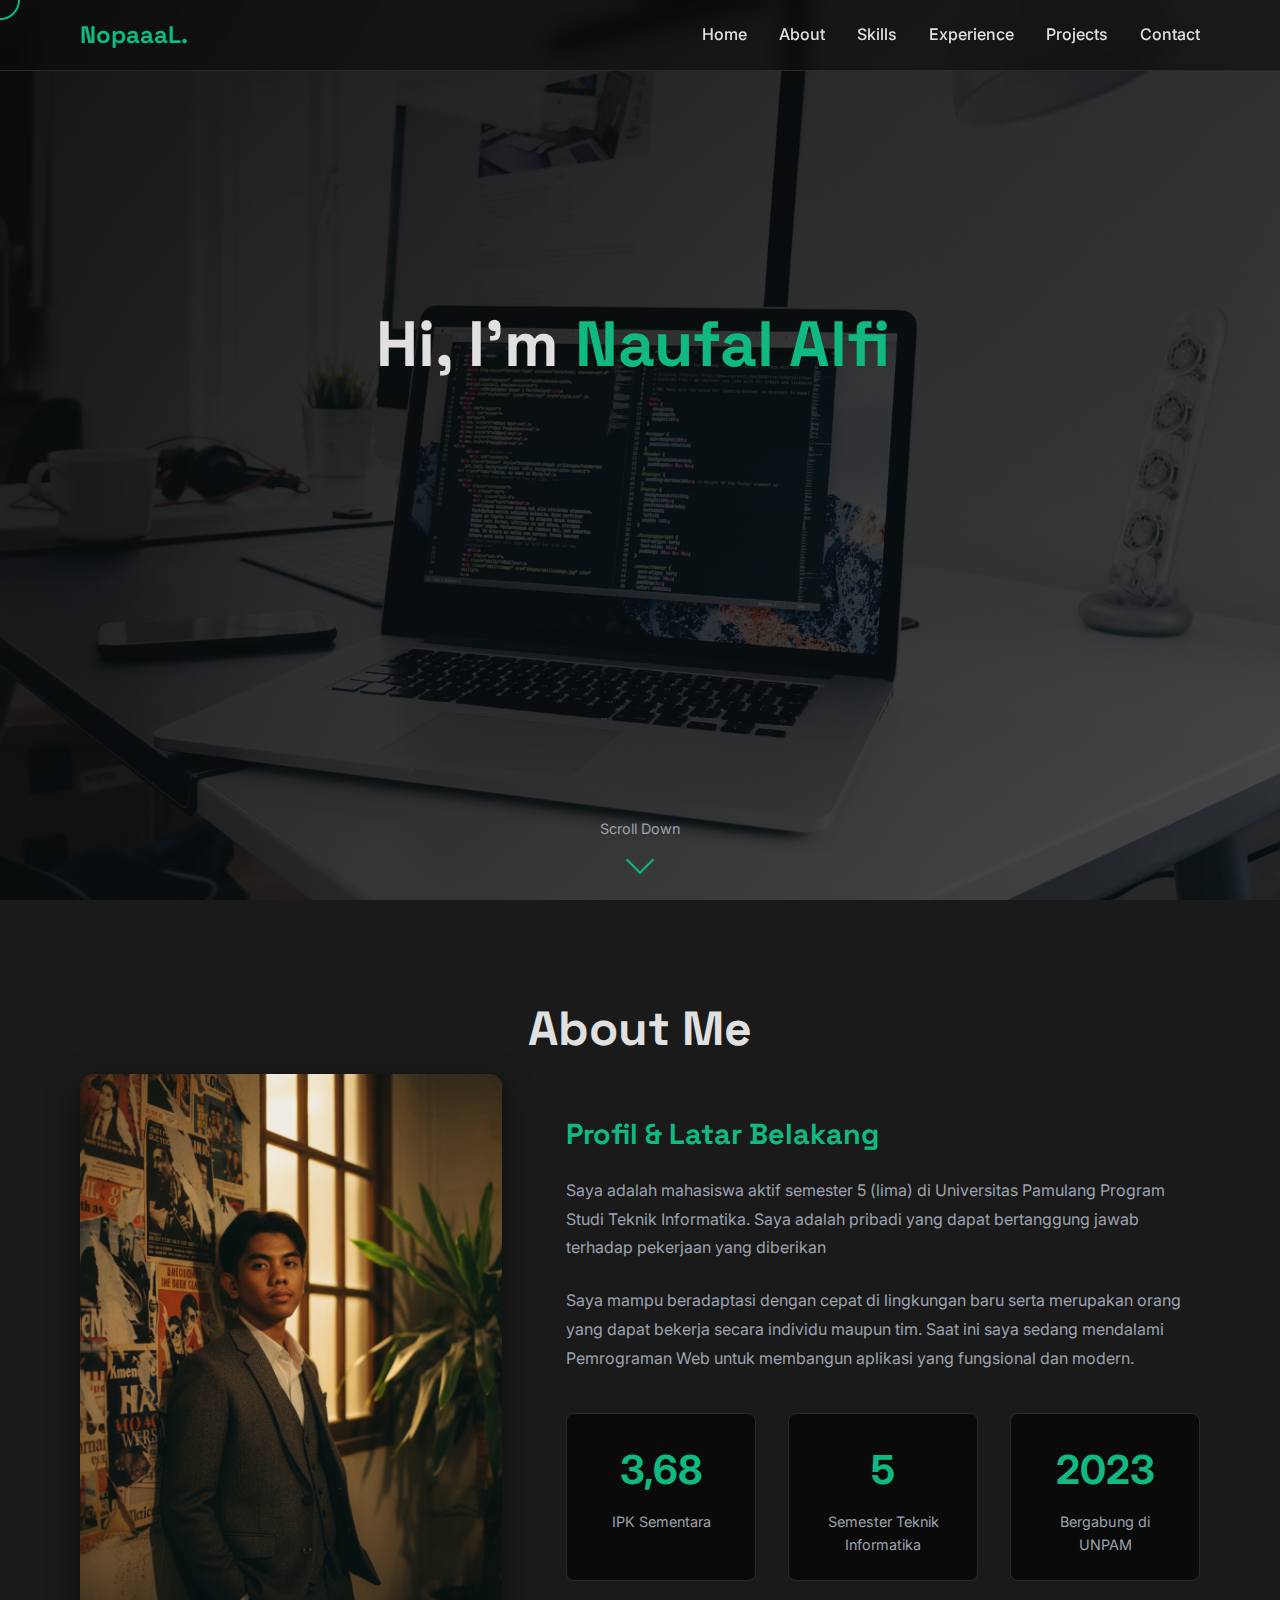
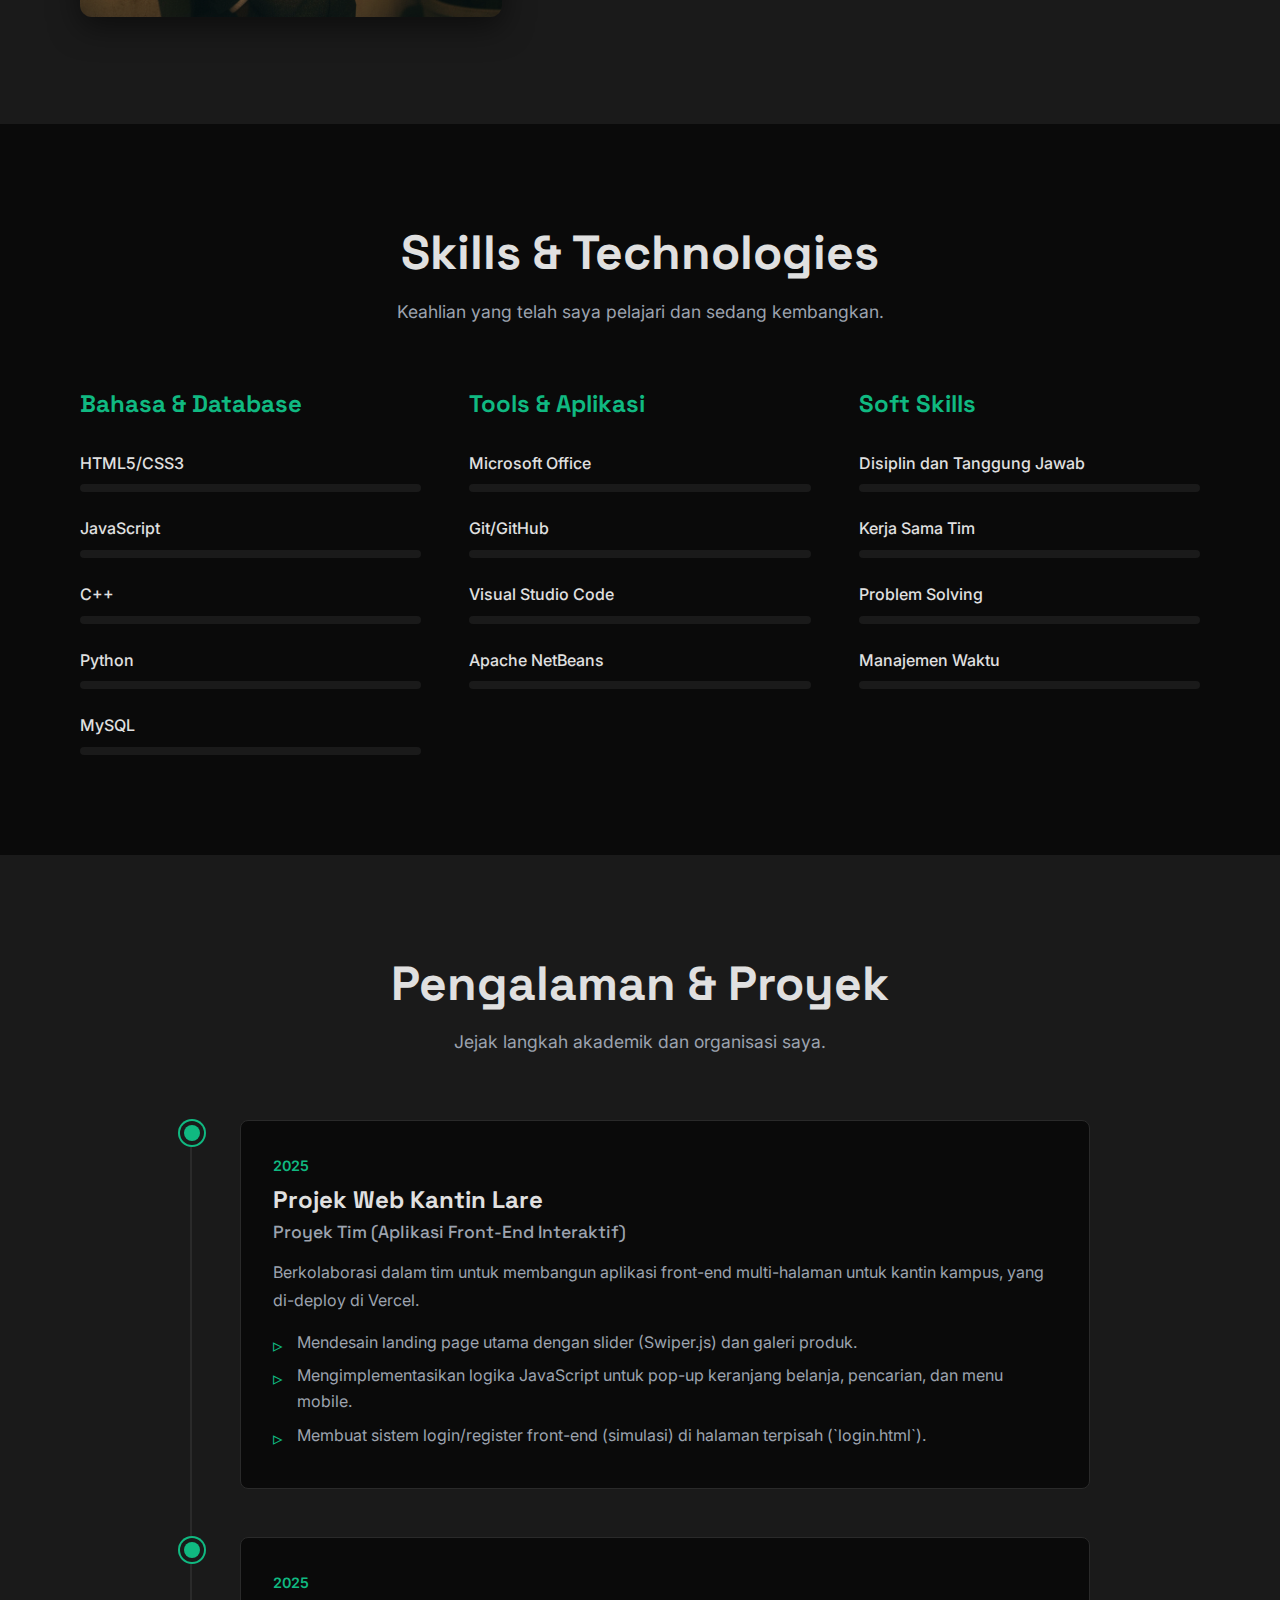
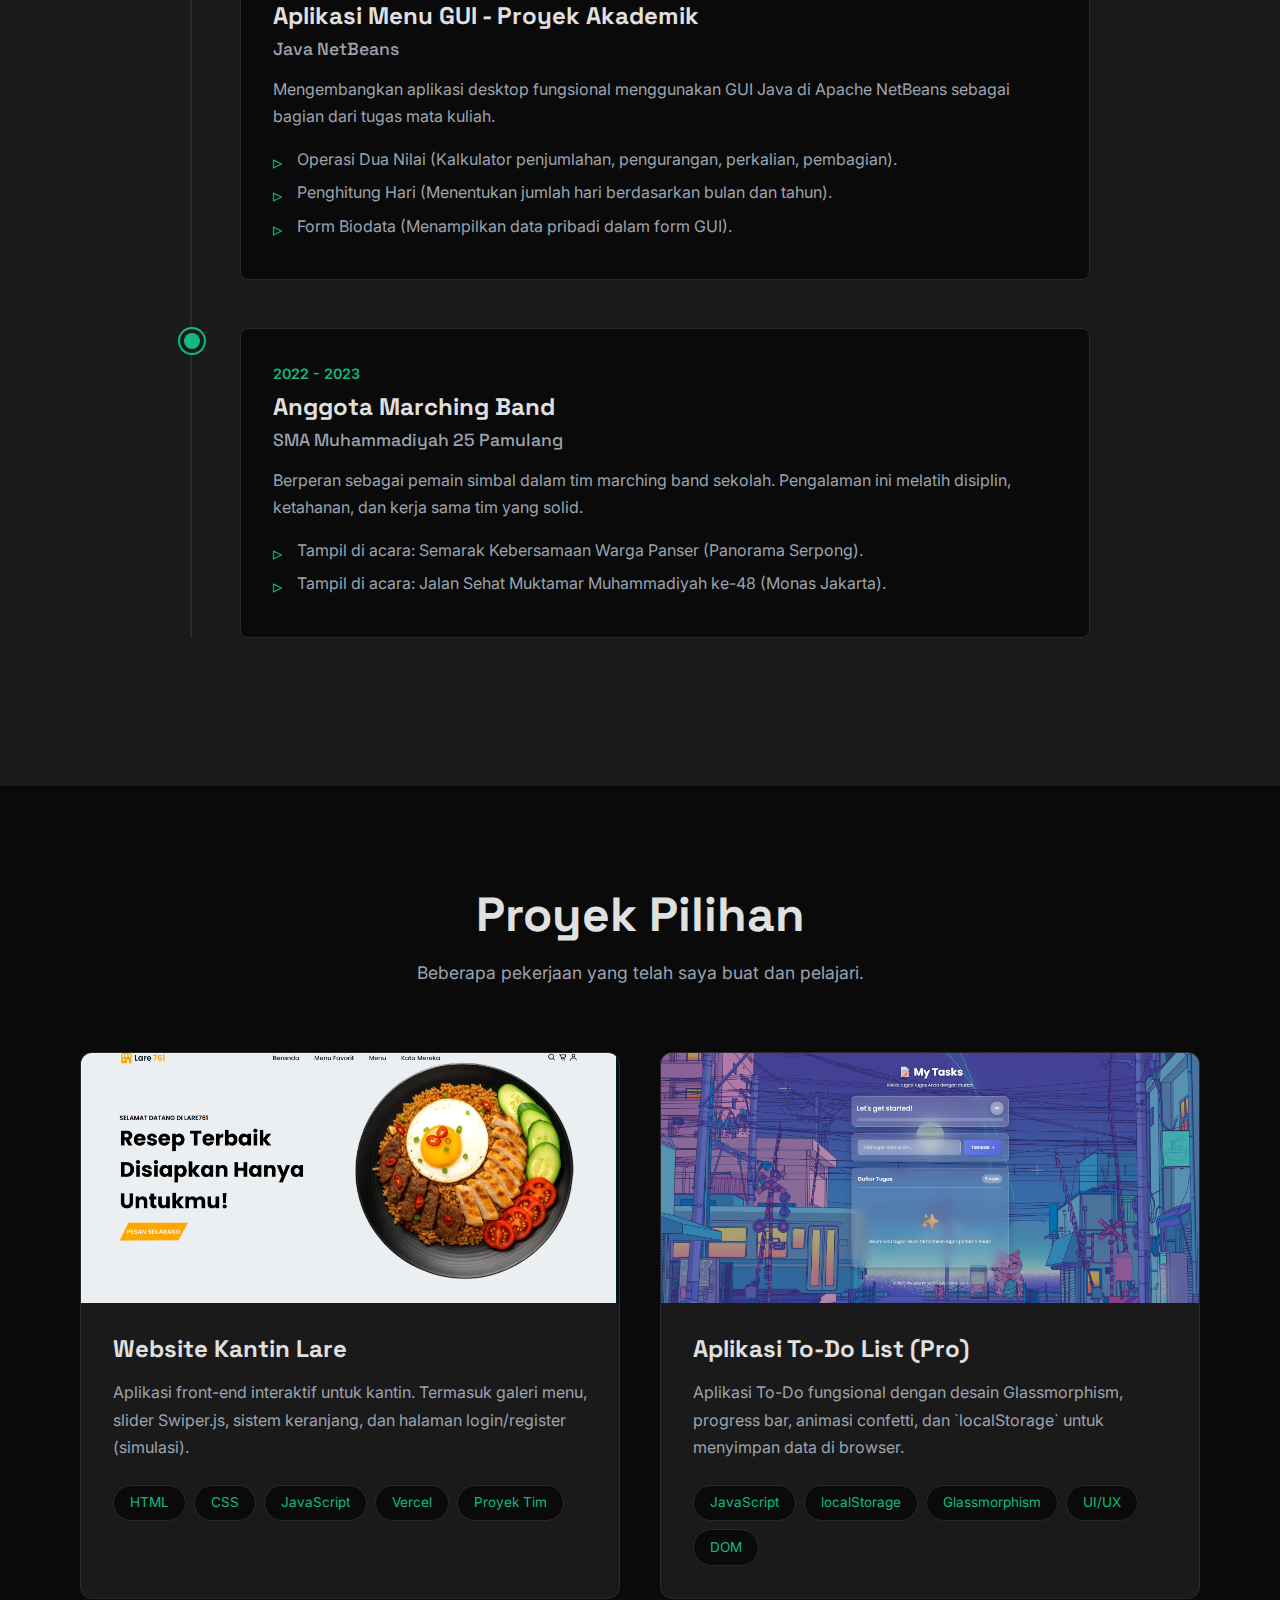
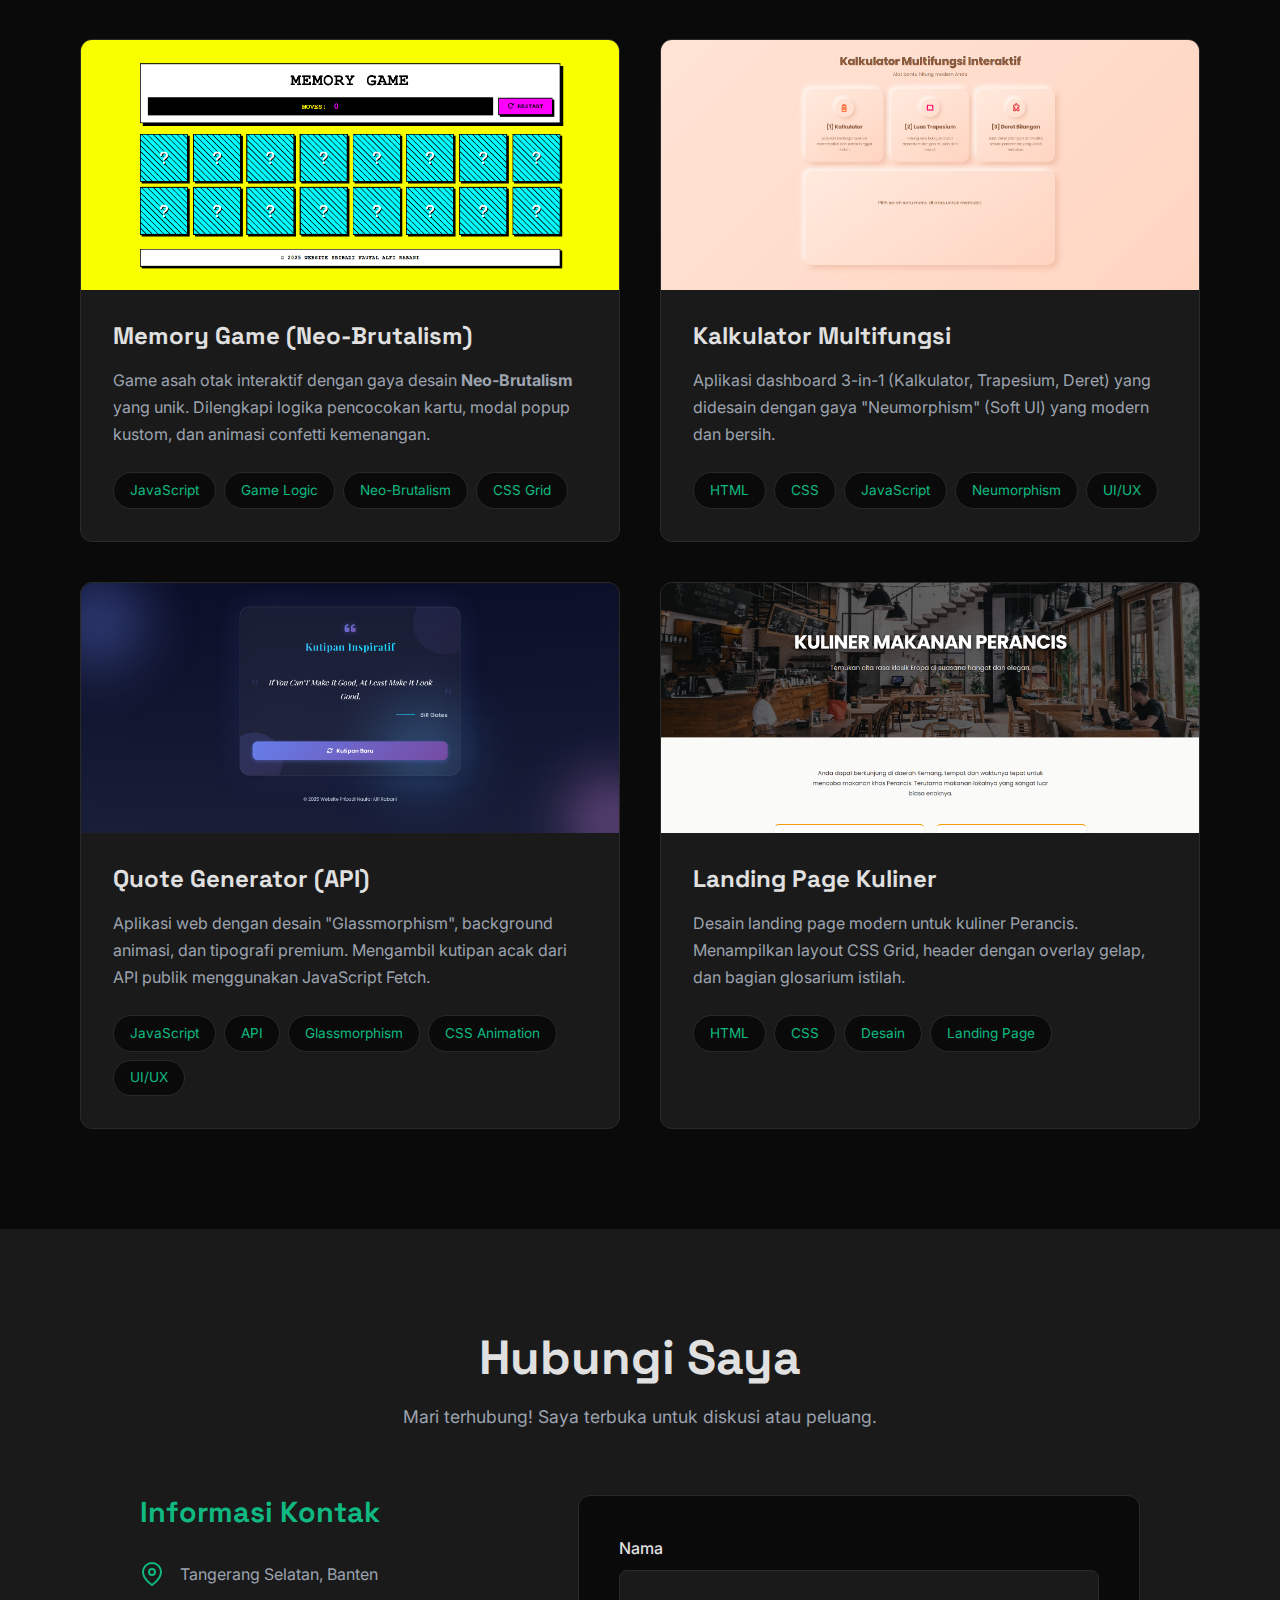
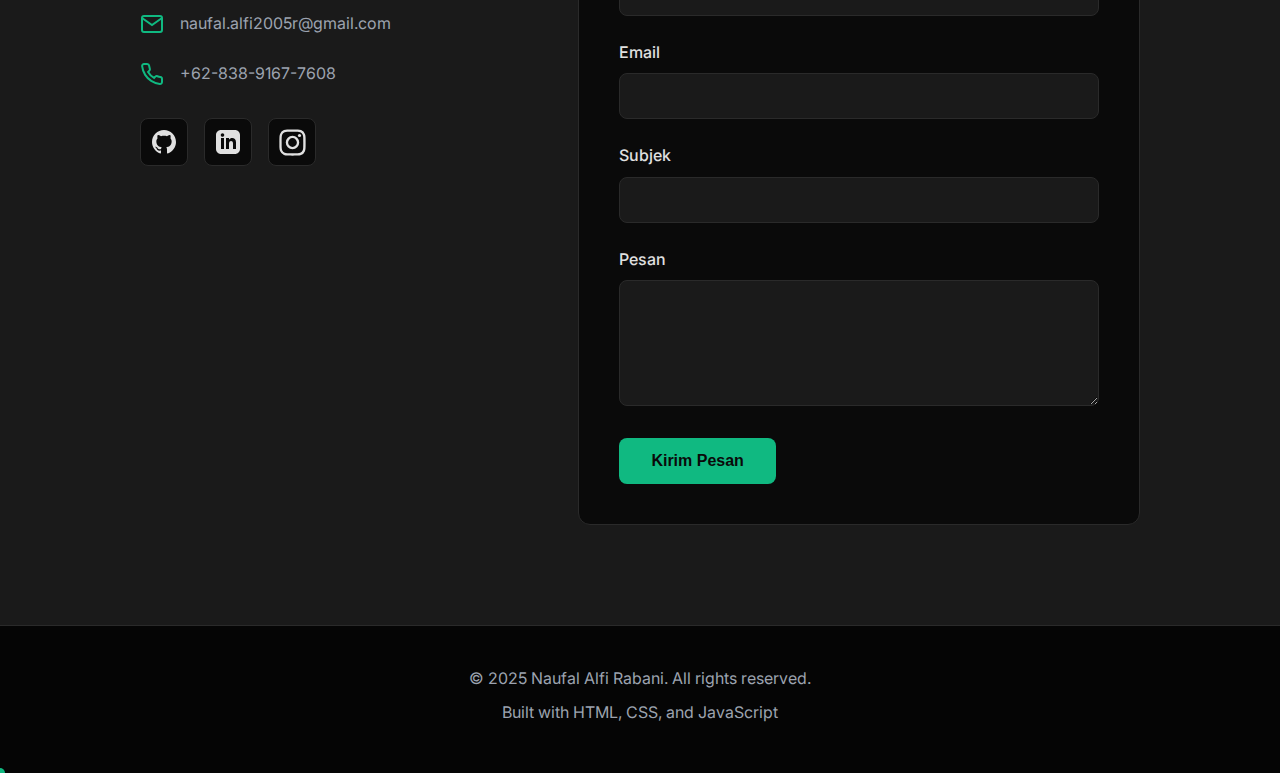
<file: index.html>
<!DOCTYPE html>
<html lang="en">
  <head>
    <meta charset="UTF-8" />
    <meta name="viewport" content="width=device-width, initial-scale=1.0" />
    <title>Naufal Alfi | Aspiring Web Developer</title>
    <link rel="stylesheet" href="style.css" />
    <link rel="preconnect" href="https://fonts.googleapis.com" />
    <link rel="preconnect" href="https://fonts.gstatic.com" crossorigin />
    <link
      href="https://fonts.googleapis.com/css2?family=Inter:wght@300;400;500;600;700;800&family=Space+Grotesk:wght@400;500;600;700&display=swap"
      rel="stylesheet"
    />
    <link rel="icon" type="image/x-icon" href="img/favicon.ico" />
  </head>
  <body>
    <!-- Navigation -->
    <nav class="navbar" id="navbar">
      <div class="nav-container">
        <a href="#" class="logo">NopaaaL.</a>
        <ul class="nav-menu" id="navMenu">
          <li><a href="#home" class="nav-link">Home</a></li>
          <li><a href="#about" class="nav-link">About</a></li>
          <li><a href="#skills" class="nav-link">Skills</a></li>
          <li><a href="#experience" class="nav-link">Experience</a></li>
          <li><a href="#projects" class="nav-link">Projects</a></li>
          <li><a href="#contact" class="nav-link">Contact</a></li>
        </ul>
        <div class="hamburger" id="hamburger">
          <span></span>
          <span></span>
          <span></span>
        </div>
      </div>
    </nav>

    <!-- Hero Section -->
    <section id="home" class="hero-section">
      <div class="hero-background">
        <img src="img/foto1.jpg" alt="Developer workspace" class="hero-image" />
        <div class="hero-overlay"></div>
      </div>
      <div class="hero-content">
        <h1 class="hero-title animate-fade-in">
          Hi, I'm <span class="accent-text">Naufal Alfi</span>
        </h1>
        <p class="hero-subtitle animate-fade-in-delay-1">
          Mahasiswa Teknik Informatika
        </p>
        <p class="hero-description animate-fade-in-delay-2">
          Aspiring Web Developer — Still learning, but never stopping.
        </p>
        <div class="hero-buttons animate-fade-in-delay-3">
          <a href="#projects" class="btn btn-primary">Lihat Proyek Saya</a>
          <a href="#contact" class="btn btn-secondary">Hubungi Saya</a>
        </div>
      </div>
      <div class="scroll-indicator">
        <span>Scroll Down</span>
        <div class="scroll-arrow"></div>
      </div>
    </section>

    <!-- About Section -->
    <section id="about" class="about-section">
      <div class="container">
        <h2 class="section-title">About Me</h2>
        <div class="about-content">
          <div class="about-image">
            <img src="img/profil2.png" alt="About me" />
          </div>
          <div class="about-text">
            <h3>Profil & Latar Belakang</h3>
            <p>
              Saya adalah mahasiswa aktif semester 5 (lima) di Universitas
              Pamulang Program Studi Teknik Informatika. Saya adalah pribadi
              yang dapat bertanggung jawab terhadap pekerjaan yang diberikan
            </p>
            <p>
              Saya mampu beradaptasi dengan cepat di lingkungan baru serta
              merupakan orang yang dapat bekerja secara individu maupun tim.
              Saat ini saya sedang mendalami Pemrograman Web untuk membangun
              aplikasi yang fungsional dan modern.
            </p>
            <div class="about-stats">
              <div class="stat-item">
                <span class="stat-number">3,68</span>
                <span class="stat-label">IPK Sementara</span>
              </div>
              <div class="stat-item">
                <span class="stat-number">5</span>
                <span class="stat-label">Semester Teknik Informatika</span>
              </div>
              <div class="stat-item">
                <span class="stat-number">2023</span>
                <span class="stat-label">Bergabung di UNPAM</span>
              </div>
            </div>
          </div>
        </div>
      </div>
    </section>

    <!-- Skills Section -->
    <section id="skills" class="skills-section">
      <div class="container">
        <h2 class="section-title">Skills & Technologies</h2>
        <p class="section-subtitle">
          Keahlian yang telah saya pelajari dan sedang kembangkan.
        </p>
        <div class="skills-grid">
          <div class="skill-category">
            <h3>Bahasa & Database</h3>
            <div class="skill-items">
              <div class="skill-item">
                <span class="skill-name">HTML5/CSS3</span>
                <div class="skill-bar">
                  <div class="skill-progress" data-progress="75"></div>
                </div>
              </div>
              <div class="skill-item">
                <span class="skill-name">JavaScript</span>
                <div class="skill-bar">
                  <div class="skill-progress" data-progress="60"></div>
                </div>
              </div>
              <div class="skill-item">
                <span class="skill-name">C++</span>
                <div class="skill-bar">
                  <div class="skill-progress" data-progress="75"></div>
                </div>
              </div>
              <div class="skill-item">
                <span class="skill-name">Python</span>
                <div class="skill-bar">
                  <div class="skill-progress" data-progress="65"></div>
                </div>
              </div>
              <div class="skill-item">
                <span class="skill-name">MySQL</span>
                <div class="skill-bar">
                  <div class="skill-progress" data-progress="65"></div>
                </div>
              </div>
            </div>
          </div>
          <div class="skill-category">
            <h3>Tools & Aplikasi</h3>
            <div class="skill-items">
              <div class="skill-item">
                <span class="skill-name">Microsoft Office</span>
                <div class="skill-bar">
                  <div class="skill-progress" data-progress="90"></div>
                </div>
              </div>
              <div class="skill-item">
                <span class="skill-name">Git/GitHub</span>
                <div class="skill-bar">
                  <div class="skill-progress" data-progress="65"></div>
                </div>
              </div>
              <div class="skill-item">
                <span class="skill-name">Visual Studio Code</span>
                <div class="skill-bar">
                  <div class="skill-progress" data-progress="85"></div>
                </div>
              </div>
              <div class="skill-item">
                <span class="skill-name">Apache NetBeans</span>
                <div class="skill-bar">
                  <div class="skill-progress" data-progress="70"></div>
                </div>
              </div>
            </div>
          </div>
          <div class="skill-category">
            <h3>Soft Skills</h3>
            <div class="skill-items">
              <div class="skill-item">
                <span class="skill-name">Disiplin dan Tanggung Jawab</span>
                <div class="skill-bar">
                  <div class="skill-progress" data-progress="95"></div>
                </div>
              </div>
              <div class="skill-item">
                <span class="skill-name">Kerja Sama Tim</span>
                <div class="skill-bar">
                  <div class="skill-progress" data-progress="90"></div>
                </div>
              </div>
              <div class="skill-item">
                <span class="skill-name">Problem Solving</span>
                <div class="skill-bar">
                  <div class="skill-progress" data-progress="85"></div>
                </div>
              </div>
              <div class="skill-item">
                <span class="skill-name">Manajemen Waktu</span>
                <div class="skill-bar">
                  <div class="skill-progress" data-progress="85"></div>
                </div>
              </div>
            </div>
          </div>
        </div>
      </div>
    </section>

    <!-- Experience Section -->
    <section id="experience" class="experience-section">
      <div class="container">
        <h2 class="section-title">Pengalaman & Proyek</h2>
        <p class="section-subtitle">
          Jejak langkah akademik dan organisasi saya.
        </p>
        <div class="timeline">
          <div class="timeline-item">
            <div class="timeline-dot"></div>
            <div class="timeline-content">
              <span class="timeline-date">2025</span>
              <h3>Projek Web Kantin Lare</h3>
              <h4>Proyek Tim (Aplikasi Front-End Interaktif)</h4>
              <p>
                Berkolaborasi dalam tim untuk membangun aplikasi front-end
                multi-halaman untuk kantin kampus, yang di-deploy di Vercel.
              </p>
              <ul>
                <li>
                  Mendesain landing page utama dengan slider (Swiper.js) dan
                  galeri produk.
                </li>
                <li>
                  Mengimplementasikan logika JavaScript untuk pop-up keranjang
                  belanja, pencarian, dan menu mobile.
                </li>
                <li>
                  Membuat sistem login/register front-end (simulasi) di halaman
                  terpisah (`login.html`).
                </li>
              </ul>
            </div>
          </div>
          <div class="timeline-item">
            <div class="timeline-dot"></div>
            <div class="timeline-content">
              <span class="timeline-date">2025</span>
              <h3>Aplikasi Menu GUI - Proyek Akademik</h3>
              <h4>Java NetBeans</h4>
              <p>
                Mengembangkan aplikasi desktop fungsional menggunakan GUI Java
                di Apache NetBeans sebagai bagian dari tugas mata kuliah.
              </p>
              <ul>
                <li>
                  Operasi Dua Nilai (Kalkulator penjumlahan, pengurangan,
                  perkalian, pembagian).
                </li>
                <li>
                  Penghitung Hari (Menentukan jumlah hari berdasarkan bulan dan
                  tahun).
                </li>
                <li>Form Biodata (Menampilkan data pribadi dalam form GUI).</li>
              </ul>
            </div>
          </div>
          <div class="timeline-item">
            <div class="timeline-dot"></div>
            <div class="timeline-content">
              <span class="timeline-date">2022 - 2023</span>
              <h3>Anggota Marching Band</h3>
              <h4>SMA Muhammadiyah 25 Pamulang</h4>
              <p>
                Berperan sebagai pemain simbal dalam tim marching band sekolah.
                Pengalaman ini melatih disiplin, ketahanan, dan kerja sama tim
                yang solid.
              </p>
              <ul>
                <li>
                  Tampil di acara: Semarak Kebersamaan Warga Panser (Panorama
                  Serpong).
                </li>
                <li>
                  Tampil di acara: Jalan Sehat Muktamar Muhammadiyah ke-48
                  (Monas Jakarta).
                </li>
              </ul>
            </div>
          </div>
        </div>
      </div>
    </section>

    <!-- Projects Section -->
    <section id="projects" class="projects-section">
      <div class="container">
        <h2 class="section-title">Proyek Pilihan</h2>
        <p class="section-subtitle">
          Beberapa pekerjaan yang telah saya buat dan pelajari.
        </p>
        <div class="projects-grid">
          <div class="project-card">
            <a
              href="https://kantin-lare761.vercel.app/"
              class="project-image"
              target="_blank"
            >
              <img src="img/lare761.png" alt="Website Kantin Sederhana" />
              <div class="project-overlay">
                <span class="btn btn-small">Lihat Live</span>
              </div>
            </a>
            <div class="project-content">
              <h3>Website Kantin Lare</h3>
              <p>
                Aplikasi front-end interaktif untuk kantin. Termasuk galeri
                menu, slider Swiper.js, sistem keranjang, dan halaman
                login/register (simulasi).
              </p>
              <div class="project-tags">
                <span class="tag">HTML</span>
                <span class="tag">CSS</span>
                <span class="tag">JavaScript</span>
                <span class="tag">Vercel</span>
                <span class="tag">Proyek Tim</span>
              </div>
            </div>
          </div>
          <div class="project-card">
            <a
              href="project/todolist/todolist.html"
              class="project-image"
              target="_blank"
            >
              <img src="img/todolist.png" alt="To-Do List App" />
              <div class="project-overlay">
                <span class="btn btn-small">Lihat Proyek</span>
              </div>
            </a>
            <div class="project-content">
              <h3>Aplikasi To-Do List (Pro)</h3>
              <p>
                Aplikasi To-Do fungsional dengan desain Glassmorphism, progress
                bar, animasi confetti, dan `localStorage` untuk menyimpan data
                di browser.
              </p>
              <div class="project-tags">
                <span class="tag">JavaScript</span>
                <span class="tag">localStorage</span>
                <span class="tag">Glassmorphism</span>
                <span class="tag">UI/UX</span>
                <span class="tag">DOM</span>
              </div>
            </div>
          </div>
          <div class="project-card">
            <a
              href="project/game/game.html"
              class="project-image"
              target="_blank"
            >
              <img src="img/game.png" alt="Memory Game Neo-Brutalism" />
              <div class="project-overlay">
                <span class="btn btn-small">Mainkan Game</span>
              </div>
            </a>
            <div class="project-content">
              <h3>Memory Game (Neo-Brutalism)</h3>
              <p>
                Game asah otak interaktif dengan gaya desain
                <strong>Neo-Brutalism</strong> yang unik. Dilengkapi logika
                pencocokan kartu, modal popup kustom, dan animasi confetti
                kemenangan.
              </p>
              <div class="project-tags">
                <span class="tag">JavaScript</span>
                <span class="tag">Game Logic</span>
                <span class="tag">Neo-Brutalism</span>
                <span class="tag">CSS Grid</span>
              </div>
            </div>
          </div>
          <div class="project-card">
            <a
              href="project/kalkulator/kalkulator.html"
              class="project-image"
              target="_blank"
            >
              <img src="img/kalkulator.png" alt="Kalkulator Multifungsi" />
              <div class="project-overlay">
                <span class="btn btn-small">Coba Kalkulator</span>
              </div>
            </a>
            <div class="project-content">
              <h3>Kalkulator Multifungsi</h3>
              <p>
                Aplikasi dashboard 3-in-1 (Kalkulator, Trapesium, Deret) yang
                didesain dengan gaya "Neumorphism" (Soft UI) yang modern dan
                bersih.
              </p>
              <div class="project-tags">
                <span class="tag">HTML</span>
                <span class="tag">CSS</span>
                <span class="tag">JavaScript</span>
                <span class="tag">Neumorphism</span>
                <span class="tag">UI/UX</span>
              </div>
            </div>
          </div>
          <div class="project-card">
            <a
              href="project/quotes/quotes.html"
              class="project-image"
              target="_blank"
            >
              <img src="img/quotes.png" alt="Quote Generator" />
              <div class="project-overlay">
                <span class="btn btn-small">Lihat Proyek</span>
              </div>
            </a>
            <div class="project-content">
              <h3>Quote Generator (API)</h3>
              <p>
                Aplikasi web dengan desain "Glassmorphism", background animasi,
                dan tipografi premium. Mengambil kutipan acak dari API publik
                menggunakan JavaScript Fetch.
              </p>
              <div class="project-tags">
                <span class="tag">JavaScript</span>
                <span class="tag">API</span>
                <span class="tag">Glassmorphism</span>
                <span class="tag">CSS Animation</span>
                <span class="tag">UI/UX</span>
              </div>
            </div>
          </div>
          <div class="project-card">
            <a
              href="project/kuliner/kuliner.html"
              class="project-image"
              target="_blank"
            >
              <img src="img/kuliner.png" alt="Landing Page Kuliner" />
              <div class="project-overlay">
                <span class="btn btn-small">Lihat Halaman</span>
              </div>
            </a>
            <div class="project-content">
              <h3>Landing Page Kuliner</h3>
              <p>
                Desain landing page modern untuk kuliner Perancis. Menampilkan
                layout CSS Grid, header dengan overlay gelap, dan bagian
                glosarium istilah.
              </p>
              <div class="project-tags">
                <span class="tag">HTML</span>
                <span class="tag">CSS</span>
                <span class="tag">Desain</span>
                <span class="tag">Landing Page</span>
              </div>
            </div>
          </div>
        </div>
      </div>
    </section>

    <!-- Contact Section -->
    <section id="contact" class="contact-section">
      <div class="container">
        <h2 class="section-title">Hubungi Saya</h2>
        <p class="section-subtitle">
          Mari terhubung! Saya terbuka untuk diskusi atau peluang.
        </p>
        <div class="contact-content">
          <div class="contact-info">
            <h3>Informasi Kontak</h3>
            <div class="contact-item">
              <svg
                width="24"
                height="24"
                viewBox="0 0 24 24"
                fill="none"
                stroke="currentColor"
                stroke-width="2"
              >
                <path d="M21 10c0 7-9 13-9 13s-9-6-9-13a9 9 0 0 1 18 0z"></path>
                <circle cx="12" cy="10" r="3"></circle>
              </svg>
              <span>Tangerang Selatan, Banten</span>
            </div>
            <div class="contact-item">
              <svg
                width="24"
                height="24"
                viewBox="0 0 24 24"
                fill="none"
                stroke="currentColor"
                stroke-width="2"
              >
                <path
                  d="M4 4h16c1.1 0 2 .9 2 2v12c0 1.1-.9 2-2 2H4c-1.1 0-2-.9-2-2V6c0-1.1.9-2 2-2z"
                ></path>
                <polyline points="22,6 12,13 2,6"></polyline>
              </svg>
              <span>naufal.alfi2005r@gmail.com</span>
            </div>
            <div class="contact-item">
              <svg
                width="24"
                height="24"
                viewBox="0 0 24 24"
                fill="none"
                stroke="currentColor"
                stroke-width="2"
              >
                <path
                  d="M22 16.92v3a2 2 0 0 1-2.18 2 19.79 19.79 0 0 1-8.63-3.07 19.5 19.5 0 0 1-6-6 19.79 19.79 0 0 1-3.07-8.67A2 2 0 0 1 4.11 2h3a2 2 0 0 1 2 1.72 12.84 12.84 0 0 0 .7 2.81 2 2 0 0 1-.45 2.11L8.09 9.91a16 16 0 0 0 6 6l1.27-1.27a2 2 0 0 1 2.11-.45 12.84 12.84 0 0 0 2.81.7A2 2 0 0 1 22 16.92z"
                ></path>
              </svg>
              <span>+62-838-9167-7608</span>
            </div>
            <div class="social-links">
              <a
                href="https://github.com/NaufalAlfiR"
                target="_blank"
                class="social-link"
                aria-label="GitHub"
              >
                <svg
                  width="24"
                  height="24"
                  viewBox="0 0 24 24"
                  fill="currentColor"
                >
                  <path
                    d="M12 0c-6.626 0-12 5.373-12 12 0 5.302 3.438 9.8 8.207 11.387.599.111.793-.261.793-.577v-2.234c-3.338.726-4.033-1.416-4.033-1.416-.546-1.387-1.333-1.756-1.333-1.756-1.089-.745.083-.729.083-.729 1.205.084 1.839 1.237 1.839 1.237 1.07 1.834 2.807 1.304 3.492.997.107-.775.418-1.305.762-1.604-2.665-.305-5.467-1.334-5.467-5.931 0-1.311.469-2.381 1.236-3.221-.124-.303-.535-1.524.117-3.176 0 0 1.008-.322 3.301 1.23.957-.266 1.983-.399 3.003-.404 1.02.005 2.047.138 3.006.404 2.291-1.552 3.297-1.23 3.297-1.23.653 1.653.242 2.874.118 3.176.77.84 1.235 1.911 1.235 3.221 0 4.609-2.807 5.624-5.479 5.921.43.372.823 1.102.823 2.222v3.293c0 .319.192.694.801.576 4.765-1.589 8.199-6.086 8.199-11.386 0-6.627-5.373-12-12-12z"
                  />
                </svg>
              </a>
              <a
                href="https://www.linkedin.com/in/naufal-alfi-rabani-30009b399/"
                target="_blank"
                class="social-link"
                aria-label="LinkedIn"
              >
                <svg
                  width="24"
                  height="24"
                  viewBox="0 0 24 24"
                  fill="currentColor"
                >
                  <path
                    d="M19 0h-14c-2.761 0-5 2.239-5 5v14c0 2.761 2.239 5 5 5h14c2.762 0 5-2.239 5-5v-14c0-2.761-2.238-5-5-5zm-11 19h-3v-11h3v11zm-1.5-12.268c-.966 0-1.75-.79-1.75-1.764s.784-1.764 1.75-1.764 1.75.79 1.75 1.764-.783 1.764-1.75 1.764zm13.5 12.268h-3v-5.604c0-3.368-4-3.113-4 0v5.604h-3v-11h3v1.765c1.396-2.586 7-2.777 7 2.476v6.759z"
                  />
                </svg>
              </a>
              <a
                href="https://www.instagram.com/naufal_9405/"
                target="_blank"
                rel="noopener noreferrer"
                class="social-link"
                aria-label="Instagram"
              >
                <svg
                  xmlns="http://www.w3.org/2000/svg"
                  width="24"
                  height="24"
                  viewBox="0 0 24 24"
                  fill="currentColor"
                >
                  <path
                    d="M11.999 7.377a4.623 4.623 0 1 0 0 9.248 4.623 4.623 0 0 0 0-9.248zm0 7.627a3.004 3.004 0 1 1 0-6.008 3.004 3.004 0 0 1 0 6.008z"
                  ></path>
                  <circle cx="16.806" cy="7.207" r="1.078"></circle>
                  <path
                    d="M20.533 6.111A4.605 4.605 0 0 0 17.9 3.479a6.606 6.606 0 0 0-2.186-.42c-.963-.042-1.268-.054-3.71-.054s-2.755 0-3.71.054a6.554 6.554 0 0 0-2.184.42 4.6 4.6 0 0 0-2.633 2.632 6.585 6.585 0 0 0-.419 2.186c-.043.962-.056 1.267-.056 3.71 0 2.442 0 2.753.056 3.71.015.748.156 1.486.419 2.187a4.61 4.61 0 0 0 2.634 2.632 6.584 6.584 0 0 0 2.185.45c.963.042 1.268.055 3.71.055s2.755 0 3.71-.055a6.615 6.615 0 0 0 2.186-.419 4.613 4.613 0 0 0 2.633-2.633c.263-.7.404-1.438.419-2.186.043-.962.056-1.267.056-3.71s0-2.753-.056-3.71a6.581 6.581 0 0 0-.421-2.217zm-1.218 9.532a5.043 5.043 0 0 1-.311 1.688 2.987 2.987 0 0 1-1.712 1.711 4.985 4.985 0 0 1-1.67.311c-.95.044-1.218.055-3.654.055-2.438 0-2.687 0-3.655-.055a4.96 4.96 0 0 1-1.669-.311 2.985 2.985 0 0 1-1.719-1.711 5.08 5.08 0 0 1-.311-1.669c-.043-.95-.053-1.218-.053-3.654 0-2.437 0-2.686.053-3.655a5.038 5.038 0 0 1 .311-1.687c.305-.789.93-1.41 1.719-1.712a5.01 5.01 0 0 1 1.669-.311c.951-.043 1.218-.055 3.655-.055s2.687 0 3.654.055a4.96 4.96 0 0 1 1.67.311 2.991 2.991 0 0 1 1.712 1.712 5.08 5.08 0 0 1 .311 1.669c.043.951.054 1.218.054 3.655 0 2.436 0 2.698-.043 3.654h-.011z"
                  ></path>
                </svg>
              </a>
            </div>
          </div>
          <form
            class="contact-form"
            id="contactForm"
            action="https://formspree.io/f/xdkygrep"
            method="post"
          >
            <div class="form-group">
              <label for="name">Nama</label>
              <input type="text" id="name" name="name" required />
            </div>
            <div class="form-group">
              <label for="email">Email</label>
              <input type="email" id="email" name="email" required />
            </div>
            <div class="form-group">
              <label for="subject">Subjek</label>
              <input type="text" id="subject" name="subject" required />
            </div>
            <div class="form-group">
              <label for="message">Pesan</label>
              <textarea
                id="message"
                name="message"
                rows="5"
                required
              ></textarea>
            </div>
            <button type="submit" class="btn btn-primary">Kirim Pesan</button>
          </form>
        </div>
      </div>
    </section>

    <!-- Footer -->
    <footer class="footer">
      <div class="container">
        <div class="footer-content">
          <p>&copy; 2025 Naufal Alfi Rabani. All rights reserved.</p>
          <p>Built with HTML, CSS, and JavaScript</p>
        </div>
      </div>
    </footer>

    <script src="script.js"></script>
  </body>
</html>
</file>
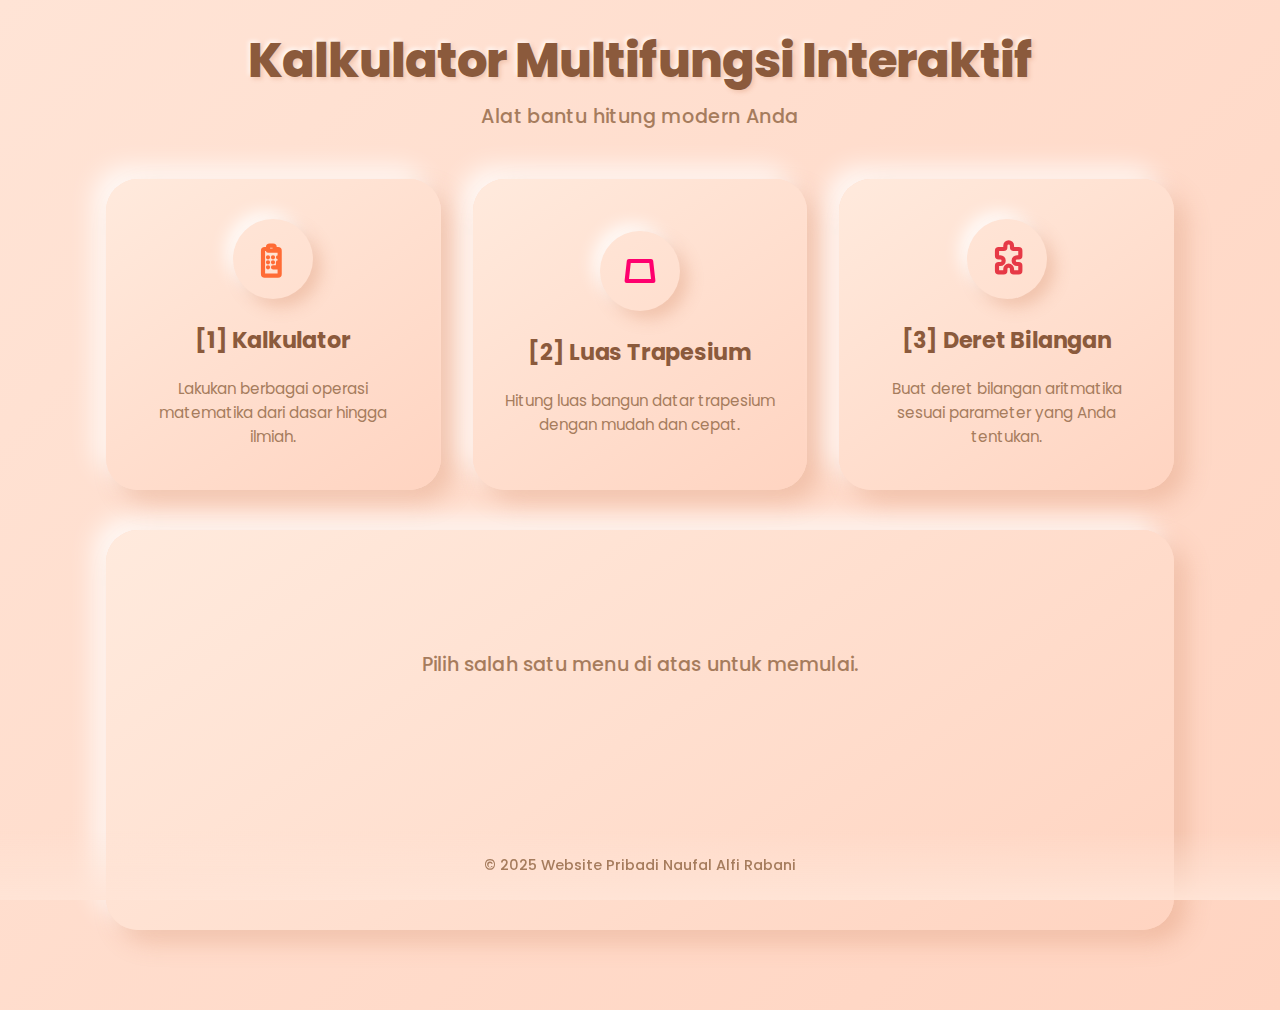
<file: project/kalkulator/kalkulator.html>
<!DOCTYPE html>
<html lang="id">
	<head>
		<meta charset="UTF-8" />
		<meta name="viewport" content="width=device-width, initial-scale=1.0" />
		<title>Kalkulator Multifungsi Interaktif</title>
		<link rel="stylesheet" href="kalkulator.css" />
		<link rel="icon" type="image/x-icon" href="../../img/favicon.ico">
	</head>
	<body>
		<div class="container">
			<main style="width: 100%">
				<header>
					<h1 class="soft-title">Kalkulator Multifungsi Interaktif</h1>
					<p class="subtitle">Alat bantu hitung modern Anda</p>
				</header>

				<div class="menu-grid">
					<button
						class="menu-card orange-card"
						id="btn-kalkulator"
						onclick="showMenu('kalkulator')"
					>
						<div class="icon-wrapper">
							<svg
								xmlns="http://www.w3.org/2000/svg"
								fill="none"
								viewBox="0 0 24 24"
								stroke="currentColor"
								stroke-width="2"
							>
								<path
									stroke-linecap="round"
									stroke-linejoin="round"
									d="M9 7h6m0 10v-3m-3 3h3m-3-10h.01M9 17h.01M12 17h.01M15 17h.01M9 14h.01M12 14h.01M15 14h.01M9 11h.01M12 11h.01M15 11h.01M12 4a1 1 0 011 1v1h2a1 1 0 011 1v14a1 1 0 01-1 1H7a1 1 0 01-1-1V7a1 1 0 011-1h2V5a1 1 0 011-1z"
								/>
							</svg>
						</div>
						<h3>[1] Kalkulator</h3>
						<p>Lakukan berbagai operasi matematika dari dasar hingga ilmiah.</p>
					</button>
					<button
						class="menu-card pink-card"
						id="btn-trapesium"
						onclick="showMenu('trapesium')"
					>
						<div class="icon-wrapper">
							<svg
								xmlns="http://www.w3.org/2000/svg"
								fill="none"
								viewBox="0 0 24 24"
								stroke="currentColor"
								stroke-width="2"
							>
								<path
									stroke-linecap="round"
									stroke-linejoin="round"
									d="M4 18h16M5.333 6h13.334L20 18H4L5.333 6z"
								/>
							</svg>
						</div>
						<h3>[2] Luas Trapesium</h3>
						<p>Hitung luas bangun datar trapesium dengan mudah dan cepat.</p>
					</button>
					<button
						class="menu-card red-card"
						id="btn-deret"
						onclick="showMenu('deret')"
					>
						<div class="icon-wrapper">
							<svg
								xmlns="http://www.w3.org/2000/svg"
								fill="none"
								viewBox="0 0 24 24"
								stroke="currentColor"
								stroke-width="2"
							>
								<path
									stroke-linecap="round"
									stroke-linejoin="round"
									d="M11 4a2 2 0 114 0v1a1 1 0 001 1h3a1 1 0 011 1v3a1 1 0 01-1 1h-1a2 2 0 100 4h1a1 1 0 011 1v3a1 1 0 01-1 1h-3a1 1 0 01-1-1v-1a2 2 0 10-4 0v1a1 1 0 01-1 1H7a1 1 0 01-1-1v-3a1 1 0 011-1h1a2 2 0 100-4H7a1 1 0 01-1-1V7a1 1 0 011-1h3a1 1 0 001-1V4z"
								/>
							</svg>
						</div>
						<h3>[3] Deret Bilangan</h3>
						<p>
							Buat deret bilangan aritmatika sesuai parameter yang Anda
							tentukan.
						</p>
					</button>
				</div>

				<div id="content" class="content-box">
					<p class="placeholder-text">
						Pilih salah satu menu di atas untuk memulai.
					</p>
				</div>
			</main>
		</div>

		<footer>
			<p>&copy; 2025 Website Pribadi Naufal Alfi Rabani</p>
		</footer>

		<script src="kalkulator.js"></script>
	</body>
</html>
</file>
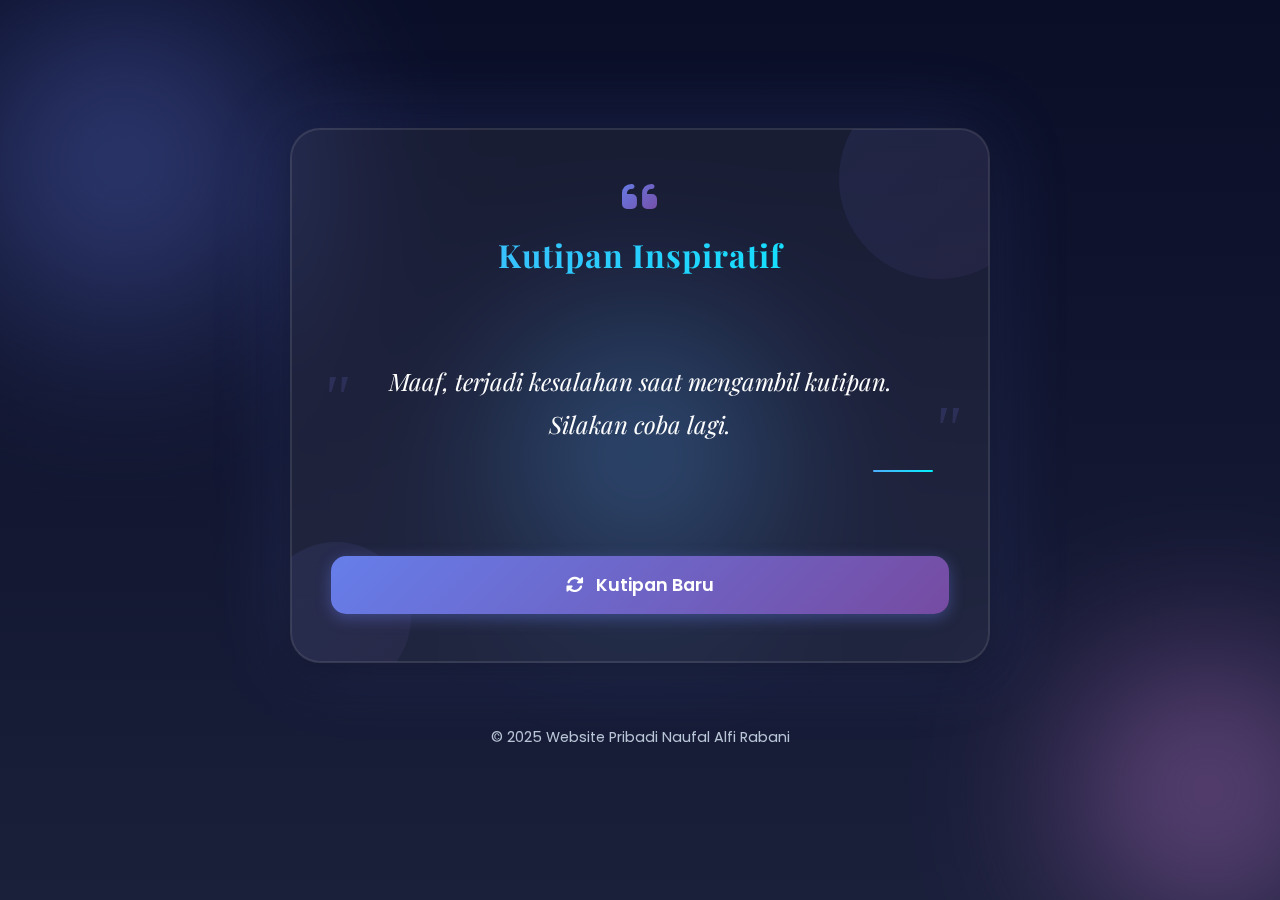
<file: project/quotes/quotes.html>
<!DOCTYPE html>
<html lang="id">
	<head>
		<meta charset="UTF-8" />
		<meta name="viewport" content="width=device-width, initial-scale=1.0" />
		<title>Quote Generator - Modern & Stunning</title>

		<link rel="preconnect" href="https://fonts.googleapis.com" />
		<link rel="preconnect" href="https://fonts.gstatic.com" crossorigin />
		<link
			href="https://fonts.googleapis.com/css2?family=Poppins:wght@300;400;500;600;700&family=Playfair+Display:wght@400;700&display=swap"
			rel="stylesheet"
		/>

		<link
			rel="stylesheet"
			href="https://cdnjs.cloudflare.com/ajax/libs/font-awesome/6.4.0/css/all.min.css"
		/>

		<link rel="stylesheet" href="quotes.css" />

		<link rel="icon" type="image/x-icon" href="../../img/favicon.ico">
	</head>
	<body>
		<div class="background-animation">
			<div class="gradient-orb orb-1"></div>
			<div class="gradient-orb orb-2"></div>
			<div class="gradient-orb orb-3"></div>
		</div>

		<div class="container">
			<div class="quote-card">
				<div class="card-header">
					<i class="fas fa-quote-left quote-icon"></i>
					<h1>Kutipan Inspiratif</h1>
				</div>

				<div class="quote-content" id="quoteContent">
					<p class="quote-text" id="quoteText">Memuat kutipan inspiratif...</p>
					<div class="quote-author-wrapper">
						<div class="author-divider"></div>
						<p class="quote-author" id="quoteAuthor"></p>
					</div>
				</div>

				<button class="btn-generate" id="newQuoteBtn">
					<i class="fas fa-sync-alt"></i>
					<span>Kutipan Baru</span>
				</button>

				<div class="card-decorations">
					<div class="decoration decoration-1"></div>
					<div class="decoration decoration-2"></div>
				</div>
			</div>

			<footer class="footer">
				<p>&copy; 2025 Website Pribadi Naufal Alfi Rabani</p>
			</footer>
		</div>

		<script src="quotes.js"></script>
	</body>
</html>
</file>
<file: project/kalkulator/kalkulator.css>
@import url("https://fonts.googleapis.com/css2?family=Poppins:wght@300;400;500;600;700;800&display=swap");

:root {
	--bg-base: #ffe4d6;
	--bg-light: #fff1e9;
	--bg-lighter: #fff8f3;
	--text-primary: #8b5a3c;
	--text-secondary: #a67c5d;
	--text-light: #c9a690;
	--accent-orange: #ff6b35;
	--accent-pink: #ff006e;
	--accent-red: #e63946;
	--accent-coral: #ff4d6d;
	--shadow-dark: rgba(209, 130, 89, 0.3);
	--shadow-light: rgba(255, 255, 255, 0.8);
}

*,
*::before,
*::after {
	box-sizing: border-box;
	margin: 0;
	padding: 0;
}

body {
	background: linear-gradient(135deg, #ffe4d6 0%, #ffd4c1 100%);
	color: var(--text-primary);
	font-family: "Poppins", "Segoe UI", sans-serif;
	-webkit-font-smoothing: antialiased;
	-moz-osx-font-smoothing: grayscale;
	min-height: 100vh;
}

.container {
	min-height: 100vh;
	display: flex;
	flex-direction: column;
	align-items: center;
	justify-content: center;
	padding: 2rem 1rem;
	max-width: 1100px;
	margin: 0 auto;
	padding-bottom: 5rem;
}

header {
	text-align: center;
	margin-bottom: 3rem;
	animation: fadeIn 0.8s ease-out;
}

@keyframes fadeIn {
	from {
		opacity: 0;
		transform: translateY(-20px);
	}
	to {
		opacity: 1;
		transform: translateY(0);
	}
}

.soft-title {
	font-size: 3rem;
	font-weight: 800;
	color: var(--text-primary);
	letter-spacing: -0.02em;
	line-height: 1.2;
	margin-bottom: 0.5rem;
	text-shadow: 2px 2px 4px var(--shadow-dark), -2px -2px 4px var(--shadow-light);
}

.subtitle {
	margin-top: 0.75rem;
	font-size: 1.2rem;
	color: var(--text-secondary);
	font-weight: 500;
	letter-spacing: 0.02em;
}

.menu-grid {
	display: grid;
	grid-template-columns: 1fr;
	gap: 2rem;
	margin-bottom: 2.5rem;
	width: 100%;
	animation: fadeIn 0.8s ease-out 0.2s both;
}

@media (min-width: 768px) {
	.menu-grid {
		grid-template-columns: repeat(3, 1fr);
	}
}

.menu-card {
	background: linear-gradient(145deg, #ffeadd, #ffd4c1);
	border: none;
	color: inherit;
	font-family: inherit;
	border-radius: 2rem;
	padding: 2.5rem 2rem;
	text-align: center;
	cursor: pointer;
	transition: all 0.3s cubic-bezier(0.4, 0, 0.2, 1);
	box-shadow: 12px 12px 24px var(--shadow-dark),
		-12px -12px 24px var(--shadow-light);
	display: flex;
	flex-direction: column;
	align-items: center;
	justify-content: center;
	position: relative;
}

.menu-card:hover {
	box-shadow: 8px 8px 16px var(--shadow-dark),
		-8px -8px 16px var(--shadow-light);
	transform: translateY(-2px);
}

.menu-card:active {
	box-shadow: inset 6px 6px 12px var(--shadow-dark),
		inset -6px -6px 12px var(--shadow-light);
	transform: translateY(0);
}

.menu-card.active {
	box-shadow: inset 8px 8px 16px var(--shadow-dark),
		inset -8px -8px 16px var(--shadow-light);
}

.icon-wrapper {
	width: 80px;
	height: 80px;
	border-radius: 50%;
	display: flex;
	align-items: center;
	justify-content: center;
	margin-bottom: 1.5rem;
	box-shadow: 8px 8px 16px var(--shadow-dark),
		-8px -8px 16px var(--shadow-light);
	transition: all 0.3s ease;
}

.menu-card:hover .icon-wrapper {
	box-shadow: 12px 12px 24px var(--shadow-dark),
		-12px -12px 24px var(--shadow-light);
	transform: scale(1.05);
}

.menu-card.active .icon-wrapper {
	box-shadow: inset 6px 6px 12px var(--shadow-dark),
		inset -6px -6px 12px var(--shadow-light);
}

.orange-card svg {
	width: 2.5rem;
	height: 2.5rem;
	color: var(--accent-orange);
	stroke-width: 2.5;
}

.pink-card svg {
	width: 2.5rem;
	height: 2.5rem;
	color: var(--accent-pink);
	stroke-width: 2.5;
}

.red-card svg {
	width: 2.5rem;
	height: 2.5rem;
	color: var(--accent-red);
	stroke-width: 2.5;
}

.menu-card h3 {
	font-size: 1.4rem;
	font-weight: 700;
	color: var(--text-primary);
	margin-bottom: 0.75rem;
	letter-spacing: -0.01em;
}

.menu-card p {
	margin-top: 0.5rem;
	font-size: 0.95rem;
	color: var(--text-secondary);
	line-height: 1.6;
	font-weight: 400;
}

.content-box {
	background: linear-gradient(145deg, #ffeadd, #ffd4c1);
	padding: 2.5rem;
	border-radius: 2rem;
	box-shadow: 12px 12px 24px var(--shadow-dark),
		-12px -12px 24px var(--shadow-light);
	min-height: 400px;
	width: 100%;
	animation: fadeIn 0.8s ease-out 0.4s both;
}

.content-box h2,
.form-title {
	text-align: center;
	font-size: 1.8rem;
	font-weight: 700;
	margin-bottom: 2rem;
	letter-spacing: -0.02em;
	color: var(--text-primary);
}

.form-container {
	display: flex;
	flex-direction: column;
	gap: 1.5rem;
}

.form-group {
	display: flex;
	flex-direction: column;
}

.form-grid {
	display: grid;
	grid-template-columns: 1fr;
	gap: 1.5rem;
}

@media (min-width: 768px) {
	.form-grid {
		grid-template-columns: repeat(2, 1fr);
	}
}

label {
	font-size: 0.9rem;
	font-weight: 600;
	color: var(--text-secondary);
	margin-bottom: 0.5rem;
	letter-spacing: 0.01em;
}

input,
select {
	width: 100%;
	background: linear-gradient(145deg, #ffeadd, #ffd4c1);
	border: none;
	border-radius: 1rem;
	padding: 1rem 1.25rem;
	color: var(--text-primary);
	font-size: 1rem;
	font-family: inherit;
	font-weight: 500;
	transition: all 0.3s ease;
	box-shadow: inset 6px 6px 12px var(--shadow-dark),
		inset -6px -6px 12px var(--shadow-light);
}

input:focus,
select:focus {
	outline: none;
	box-shadow: inset 8px 8px 16px var(--shadow-dark),
		inset -8px -8px 16px var(--shadow-light);
}

input::placeholder {
	color: var(--text-light);
}

button[type="submit"] {
	width: 100%;
	color: white;
	font-weight: 700;
	font-size: 1.1rem;
	padding: 1.2rem 2rem;
	border-radius: 1.5rem;
	border: none;
	cursor: pointer;
	transition: all 0.3s cubic-bezier(0.4, 0, 0.2, 1);
	position: relative;
	overflow: hidden;
	letter-spacing: 0.02em;
	font-family: inherit;
	box-shadow: 8px 8px 16px var(--shadow-dark),
		-8px -8px 16px var(--shadow-light);
}

button[type="submit"]:hover {
	box-shadow: 12px 12px 24px var(--shadow-dark),
		-12px -12px 24px var(--shadow-light);
	transform: translateY(-2px);
}

button[type="submit"]:active {
	box-shadow: 6px 6px 12px var(--shadow-dark),
		-6px -6px 12px var(--shadow-light);
	transform: translateY(0);
}

.btn-soft {
	position: relative;
}

.btn-orange {
	background: linear-gradient(135deg, #ff8556 0%, #ff6b35 100%);
	box-shadow: 8px 8px 16px rgba(255, 107, 53, 0.4),
		-8px -8px 16px rgba(255, 255, 255, 0.6);
}

.btn-orange:hover {
	box-shadow: 12px 12px 24px rgba(255, 107, 53, 0.5),
		-12px -12px 24px rgba(255, 255, 255, 0.7);
}

.btn-pink {
	background: linear-gradient(135deg, #ff3389 0%, #ff006e 100%);
	box-shadow: 8px 8px 16px rgba(255, 0, 110, 0.4),
		-8px -8px 16px rgba(255, 255, 255, 0.6);
}

.btn-pink:hover {
	box-shadow: 12px 12px 24px rgba(255, 0, 110, 0.5),
		-12px -12px 24px rgba(255, 255, 255, 0.7);
}

.btn-red {
	background: linear-gradient(135deg, #f05365 0%, #e63946 100%);
	box-shadow: 8px 8px 16px rgba(230, 57, 70, 0.4),
		-8px -8px 16px rgba(255, 255, 255, 0.6);
}

.btn-red:hover {
	box-shadow: 12px 12px 24px rgba(230, 57, 70, 0.5),
		-12px -12px 24px rgba(255, 255, 255, 0.7);
}

.result-box {
	margin-top: 2rem;
	background: linear-gradient(145deg, #ffeadd, #ffd4c1);
	padding: 2rem;
	border-radius: 1.5rem;
	text-align: center;
	box-shadow: inset 8px 8px 16px var(--shadow-dark),
		inset -8px -8px 16px var(--shadow-light);
	animation: softPop 0.5s ease-out;
}

@keyframes softPop {
	0% {
		opacity: 0;
		transform: scale(0.95);
	}
	50% {
		transform: scale(1.02);
	}
	100% {
		opacity: 1;
		transform: scale(1);
	}
}

.result-box p:first-child {
	font-size: 1rem;
	color: var(--text-secondary);
	font-weight: 600;
	text-transform: uppercase;
	letter-spacing: 0.1em;
	margin-bottom: 0.75rem;
}

.result-box p:last-child {
	font-size: 1.8rem;
	font-weight: 800;
	color: var(--accent-coral);
	word-break: break-word;
	margin-top: 0.5rem;
}

.placeholder-text {
	text-align: center;
	padding-top: 5rem;
	color: var(--text-secondary);
	font-size: 1.2rem;
	font-weight: 500;
	letter-spacing: 0.01em;
}

footer {
	width: 100%;
	text-align: center;
	padding: 1.5rem 0;
	color: var(--text-secondary);
	font-size: 0.9rem;
	font-weight: 500;
	position: fixed;
	bottom: 0;
	left: 0;
	background: linear-gradient(
		to top,
		rgba(255, 228, 214, 0.95) 0%,
		transparent 100%
	);
	z-index: 10;
}

@media (max-width: 768px) {
	.soft-title {
		font-size: 2rem;
	}

	.subtitle {
		font-size: 1rem;
	}

	.content-box {
		padding: 1.5rem;
	}

	.menu-card {
		padding: 2rem 1.5rem;
	}

	.icon-wrapper {
		width: 70px;
		height: 70px;
	}

	.menu-card svg {
		width: 2rem;
		height: 2rem;
	}
}

@media (prefers-reduced-motion: reduce) {
	*,
	*::before,
	*::after {
		animation-duration: 0.01ms !important;
		animation-iteration-count: 1 !important;
		transition-duration: 0.01ms !important;
	}
}
</file>
<file: project/quotes/quotes.css>
@import url("https://fonts.googleapis.com/css2?family=Poppins:wght@300;400;500;600;700&family=Playfair+Display:wght@400;700&display=swap");

* {
	margin: 0;
	padding: 0;
	box-sizing: border-box;
}

:root {
	--primary-gradient: linear-gradient(135deg, #667eea 0%, #764ba2 100%);
	--secondary-gradient: linear-gradient(135deg, #f093fb 0%, #f5576c 100%);
	--accent-gradient: linear-gradient(135deg, #4facfe 0%, #00f2fe 100%);
	--dark-bg: #0a0e27;
	--card-bg: rgba(255, 255, 255, 0.05);
	--text-primary: #ffffff;
	--text-secondary: #b8c5d6;
	--glow-color: rgba(102, 126, 234, 0.4);
}

body {
	font-family: "Poppins", sans-serif;
	background: var(--dark-bg);
	color: var(--text-primary);
	min-height: 100vh;
	overflow-x: hidden;
	position: relative;
}

.background-animation {
	position: fixed;
	top: 0;
	left: 0;
	width: 100%;
	height: 100%;
	overflow: hidden;
	z-index: 0;
	background: linear-gradient(to bottom, #0a0e27, #1a1f3a);
}

.gradient-orb {
	position: absolute;
	border-radius: 50%;
	filter: blur(80px);
	opacity: 0.5;
	animation: float 20s ease-in-out infinite;
}

.orb-1 {
	width: 500px;
	height: 500px;
	background: radial-gradient(circle, #667eea 0%, transparent 70%);
	top: -10%;
	left: -10%;
	animation-delay: 0s;
}

.orb-2 {
	width: 400px;
	height: 400px;
	background: radial-gradient(circle, #f093fb 0%, transparent 70%);
	bottom: -10%;
	right: -10%;
	animation-delay: -7s;
}

.orb-3 {
	width: 350px;
	height: 350px;
	background: radial-gradient(circle, #4facfe 0%, transparent 70%);
	top: 50%;
	left: 50%;
	transform: translate(-50%, -50%);
	animation-delay: -14s;
}

@keyframes float {
	0%,
	100% {
		transform: translate(0, 0) scale(1);
	}
	33% {
		transform: translate(50px, -50px) scale(1.1);
	}
	66% {
		transform: translate(-30px, 30px) scale(0.9);
	}
}

.container {
	position: relative;
	z-index: 1;
	min-height: 100vh;
	display: flex;
	flex-direction: column;
	justify-content: center;
	align-items: center;
	padding: 2rem;
}

.quote-card {
	background: var(--card-bg);
	backdrop-filter: blur(20px);
	-webkit-backdrop-filter: blur(20px);
	border: 1px solid rgba(255, 255, 255, 0.1);
	border-radius: 30px;
	padding: 3rem 2.5rem;
	max-width: 700px;
	width: 100%;
	box-shadow: 0 8px 32px rgba(0, 0, 0, 0.3),
		0 0 0 1px rgba(255, 255, 255, 0.1) inset, 0 0 80px rgba(102, 126, 234, 0.2);
	position: relative;
	overflow: hidden;
	animation: cardAppear 0.6s ease-out;
}

@keyframes cardAppear {
	from {
		opacity: 0;
		transform: translateY(30px);
	}
	to {
		opacity: 1;
		transform: translateY(0);
	}
}

.card-decorations {
	position: absolute;
	width: 100%;
	height: 100%;
	top: 0;
	left: 0;
	pointer-events: none;
	overflow: hidden;
	z-index: 0;
}

.decoration {
	position: absolute;
	border-radius: 50%;
	background: var(--primary-gradient);
	opacity: 0.1;
	animation: pulse 4s ease-in-out infinite;
}

.decoration-1 {
	width: 200px;
	height: 200px;
	top: -50px;
	right: -50px;
}

.decoration-2 {
	width: 150px;
	height: 150px;
	bottom: -30px;
	left: -30px;
	animation-delay: -2s;
}

@keyframes pulse {
	0%,
	100% {
		transform: scale(1);
		opacity: 0.1;
	}
	50% {
		transform: scale(1.2);
		opacity: 0.2;
	}
}

.card-header {
	text-align: center;
	margin-bottom: 2.5rem;
	position: relative;
	z-index: 1;
}

.quote-icon {
	font-size: 2.5rem;
	background: var(--primary-gradient);
	-webkit-background-clip: text;
	-webkit-text-fill-color: transparent;
	background-clip: text;
	margin-bottom: 1rem;
	animation: iconGlow 3s ease-in-out infinite;
}

@keyframes iconGlow {
	0%,
	100% {
		filter: drop-shadow(0 0 10px var(--glow-color));
	}
	50% {
		filter: drop-shadow(0 0 20px var(--glow-color));
	}
}

h1 {
	font-family: "Playfair Display", serif;
	font-size: 2rem;
	font-weight: 700;
	background: var(--accent-gradient);
	-webkit-background-clip: text;
	-webkit-text-fill-color: transparent;
	background-clip: text;
	letter-spacing: 1px;
}

.quote-content {
	position: relative;
	z-index: 1;
	min-height: 200px;
	display: flex;
	flex-direction: column;
	justify-content: center;
	margin-bottom: 2.5rem;
}

.quote-text {
	font-family: "Playfair Display", serif;
	font-size: 1.5rem;
	line-height: 1.8;
	color: var(--text-primary);
	text-align: center;
	font-style: italic;
	margin-bottom: 1.5rem;
	position: relative;
	padding: 0 1rem;
}

.quote-text::before,
.quote-text::after {
	content: '"';
	font-size: 4rem;
	position: absolute;
	opacity: 0.2;
	background: var(--primary-gradient);
	-webkit-background-clip: text;
	-webkit-text-fill-color: transparent;
	background-clip: text;
	font-family: Georgia, serif;
}

.quote-text::before {
	top: -20px;
	left: -10px;
}

.quote-text::after {
	bottom: -40px;
	right: -10px;
}

.quote-author-wrapper {
	display: flex;
	align-items: center;
	justify-content: flex-end;
	gap: 1rem;
}

.author-divider {
	width: 60px;
	height: 2px;
	background: var(--accent-gradient);
	border-radius: 2px;
}

.quote-author {
	font-size: 1.1rem;
	color: var(--text-secondary);
	font-weight: 500;
	letter-spacing: 0.5px;
}

.btn-generate {
	position: relative;
	z-index: 1;
	width: 100%;
	padding: 1rem 2rem;
	font-size: 1.1rem;
	font-family: "Poppins", sans-serif;
	font-weight: 600;
	color: white;
	background: var(--primary-gradient);
	border: none;
	border-radius: 15px;
	cursor: pointer;
	display: flex;
	align-items: center;
	justify-content: center;
	gap: 0.8rem;
	transition: all 0.3s ease;
	box-shadow: 0 4px 15px rgba(102, 126, 234, 0.4);
	overflow: hidden;
}

.btn-generate::before {
	content: "";
	position: absolute;
	top: 0;
	left: -100%;
	width: 100%;
	height: 100%;
	background: linear-gradient(
		90deg,
		transparent,
		rgba(255, 255, 255, 0.3),
		transparent
	);
	transition: left 0.5s;
}

.btn-generate:hover::before {
	left: 100%;
}

.btn-generate:hover {
	transform: translateY(-2px);
	box-shadow: 0 6px 25px rgba(102, 126, 234, 0.6);
}

.btn-generate:active {
	transform: translateY(0);
}

.btn-generate i {
	transition: transform 0.6s ease;
}

.btn-generate:hover i {
	transform: rotate(360deg);
}

.fade-in {
	animation: fadeIn 0.6s ease-in;
}

@keyframes fadeIn {
	from {
		opacity: 0;
		transform: translateY(20px);
	}
	to {
		opacity: 1;
		transform: translateY(0);
	}
}

.footer {
	position: relative;
	z-index: 1;
	margin-top: 3rem;
	text-align: center;
	color: var(--text-secondary);
	padding: 1rem;
}

.footer p {
	font-size: 0.9rem;
	margin-bottom: 0.5rem;
}

@media (max-width: 768px) {
	.quote-card {
		padding: 2rem 1.5rem;
		border-radius: 20px;
	}

	h1 {
		font-size: 1.5rem;
	}

	.quote-text {
		font-size: 1.2rem;
	}

	.quote-icon {
		font-size: 2rem;
	}

	.btn-generate {
		font-size: 1rem;
		padding: 0.9rem 1.5rem;
	}

	.gradient-orb {
		filter: blur(60px);
	}
}

@media (max-width: 480px) {
	.container {
		padding: 1rem;
	}

	.quote-card {
		padding: 1.5rem 1rem;
	}

	.quote-text {
		font-size: 1.1rem;
		padding: 0 0.5rem;
	}

	h1 {
		font-size: 1.3rem;
	}
}

@media (prefers-reduced-motion: reduce) {
	*,
	*::before,
	*::after {
		animation-duration: 0.01ms !important;
		animation-iteration-count: 1 !important;
		transition-duration: 0.01ms !important;
	}

	.gradient-orb {
		animation: none;
	}

	.btn-generate i {
		transition: none;
	}

	.btn-generate:hover i {
		transform: none;
	}
}
</file>
<file: style.css>
/* Reset & Base Styles */
* {
  margin: 0;
  padding: 0;
  box-sizing: border-box;
}

html {
  scroll-behavior: smooth;
}

body {
  font-family: "Inter", -apple-system, BlinkMacSystemFont, "Segoe UI",
    sans-serif;
  line-height: 1.6;
  color: #e0e0e0;
  background-color: #0a0a0a;
  overflow-x: hidden;
}

/* Color Variables */
:root {
  --primary-color: #10b981;
  --secondary-color: #059669;
  --accent-color: #34d399;
  --bg-dark: #0a0a0a;
  --bg-darker: #050505;
  --bg-light: #1a1a1a;
  --text-primary: #e0e0e0;
  --text-secondary: #9ca3af;
  --border-color: #2a2a2a;
  --shadow: rgba(16, 185, 129, 0.1);
}

/* Typography */
h1,
h2,
h3,
h4,
h5,
h6 {
  font-family: "Space Grotesk", sans-serif;
  font-weight: 700;
  line-height: 1.2;
}

/* Container */
.container {
  max-width: 1200px;
  margin: 0 auto;
  padding: 0 40px;
}

/* Navigation */
.navbar {
  position: fixed;
  top: 0;
  left: 0;
  width: 100%;
  background: rgba(10, 10, 10, 0.6);
  backdrop-filter: blur(10px);
  z-index: 1000;
  border-bottom: 1px solid var(--border-color);
  transition: all 0.3s ease;
}

.navbar.scrolled {
  background: rgba(10, 10, 10, 0.85);
  backdrop-filter: blur(20px);
  box-shadow: 0 4px 20px rgba(0, 0, 0, 0.5);
  border-bottom: 1px solid rgba(255, 255, 255, 0.1);
}

.nav-container {
  max-width: 1200px;
  margin: 0 auto;
  padding: 0 40px;
  display: flex;
  justify-content: space-between;
  align-items: center;
  height: 70px;
}

.logo {
  font-size: 1.5rem;
  font-weight: 700;
  color: var(--primary-color);
  text-decoration: none;
  font-family: "Space Grotesk", sans-serif;
}

.nav-menu {
  display: flex;
  list-style: none;
  gap: 2rem;
}

.nav-link {
  color: var(--text-primary);
  text-decoration: none;
  font-weight: 500;
  transition: color 0.3s ease;
  position: relative;
}

.nav-link::after {
  content: "";
  position: absolute;
  bottom: -5px;
  left: 0;
  width: 0;
  height: 2px;
  background: var(--primary-color);
  transition: width 0.3s ease;
}

.nav-link:hover {
  color: var(--primary-color);
}

.nav-link:hover::after {
  width: 100%;
}

.hamburger {
  display: none;
  flex-direction: column;
  cursor: pointer;
}

.hamburger span {
  width: 25px;
  height: 3px;
  background: var(--primary-color);
  margin: 3px 0;
  transition: all 0.3s ease;
}

/* Hero Section */
.hero-section {
  position: relative;
  min-height: 100vh;
  display: flex;
  align-items: center;
  justify-content: center;
  padding: 0 40px;
  overflow: hidden;
}

.hero-background {
  position: absolute;
  top: 0;
  left: 0;
  width: 100%;
  height: 100%;
  z-index: 0;
}

.hero-image {
  width: 100%;
  height: 100%;
  object-fit: cover;
}

.hero-overlay {
  position: absolute;
  top: 0;
  left: 0;
  width: 100%;
  height: 100%;
  background: linear-gradient(
    135deg,
    rgba(10, 10, 10, 0.95) 0%,
    rgba(10, 10, 10, 0.7) 100%
  );
}

.hero-content {
  position: relative;
  z-index: 1;
  max-width: 800px;
  text-align: left;
}

.hero-title {
  font-size: clamp(2.5rem, 6vw, 4rem);
  margin-bottom: 1rem;
  color: var(--text-primary);
}

.accent-text {
  color: var(--primary-color);
  display: inline-block;
}

.hero-subtitle {
  font-size: clamp(1.5rem, 3vw, 2rem);
  color: var(--text-secondary);
  margin-bottom: 1rem;
  font-weight: 600;
}

.hero-description {
  font-size: 1.2rem;
  color: var(--text-secondary);
  margin-bottom: 2.5rem;
  max-width: 600px;
}

.hero-buttons {
  display: flex;
  gap: 1.5rem;
  flex-wrap: wrap;
}

/* Buttons */
.btn {
  padding: 14px 32px;
  font-size: 1rem;
  font-weight: 600;
  text-decoration: none;
  border-radius: 8px;
  transition: all 0.3s ease;
  display: inline-block;
  cursor: pointer;
  border: none;
}

.btn-primary {
  background: var(--primary-color);
  color: #0a0a0a;
}

.btn-primary:hover {
  background: var(--secondary-color);
  transform: translateY(-2px);
  box-shadow: 0 8px 20px var(--shadow);
}

.btn-secondary {
  background: transparent;
  color: var(--primary-color);
  border: 2px solid var(--primary-color);
}

.btn-secondary:hover {
  background: var(--primary-color);
  color: #0a0a0a;
  transform: translateY(-2px);
}

.btn-small {
  padding: 10px 24px;
  font-size: 0.9rem;
}

/* Scroll Indicator */
.scroll-indicator {
  position: absolute;
  bottom: 30px;
  left: 50%;
  transform: translateX(-50%);
  display: flex;
  flex-direction: column;
  align-items: center;
  color: var(--text-secondary);
  font-size: 0.9rem;
  z-index: 1;
}

.scroll-arrow {
  width: 20px;
  height: 20px;
  border-left: 2px solid var(--primary-color);
  border-bottom: 2px solid var(--primary-color);
  transform: rotate(-45deg);
  margin-top: 10px;
  animation: bounce 2s infinite;
}

@keyframes bounce {
  0%,
  20%,
  50%,
  80%,
  100% {
    transform: translateY(0) rotate(-45deg);
  }
  40% {
    transform: translateY(10px) rotate(-45deg);
  }
  60% {
    transform: translateY(5px) rotate(-45deg);
  }
}

/* Section Styles */
section {
  padding: 100px 0;
}

.section-title {
  font-size: clamp(2rem, 4vw, 3rem);
  text-align: center;
  margin-bottom: 1rem;
  color: var(--text-primary);
}

.section-subtitle {
  text-align: center;
  font-size: 1.1rem;
  color: var(--text-secondary);
  margin-bottom: 4rem;
}

/* About Section */
.about-section {
  background: var(--bg-light);
}

.about-content {
  display: grid;
  grid-template-columns: 1fr 1.5fr;
  gap: 4rem;
  align-items: center;
}

.about-image img {
  width: 100%;
  border-radius: 12px;
  box-shadow: 0 10px 30px rgba(0, 0, 0, 0.5);
}

.about-text h3 {
  font-size: 1.8rem;
  margin-bottom: 1.5rem;
  color: var(--primary-color);
}

.about-text p {
  margin-bottom: 1.5rem;
  color: var(--text-secondary);
  line-height: 1.8;
}

.about-stats {
  display: grid;
  grid-template-columns: repeat(3, 1fr);
  gap: 2rem;
  margin-top: 2.5rem;
}

.stat-item {
  text-align: center;
  padding: 1.5rem;
  background: var(--bg-dark);
  border-radius: 8px;
  border: 1px solid var(--border-color);
}

.stat-number {
  display: block;
  font-size: 2.5rem;
  font-weight: 700;
  color: var(--primary-color);
  margin-bottom: 0.5rem;
}

.stat-label {
  display: block;
  color: var(--text-secondary);
  font-size: 0.9rem;
}

/* Skills Section */
.skills-section {
  background: var(--bg-dark);
}

.skills-grid {
  display: grid;
  grid-template-columns: repeat(auto-fit, minmax(300px, 1fr));
  gap: 3rem;
}

.skill-category h3 {
  font-size: 1.5rem;
  margin-bottom: 2rem;
  color: var(--primary-color);
}

.skill-items {
  display: flex;
  flex-direction: column;
  gap: 1.5rem;
}

.skill-item {
  display: flex;
  flex-direction: column;
  gap: 0.5rem;
}

.skill-name {
  color: var(--text-primary);
  font-weight: 500;
}

.skill-bar {
  height: 8px;
  background: var(--bg-light);
  border-radius: 10px;
  overflow: hidden;
}

.skill-progress {
  height: 100%;
  background: linear-gradient(90deg, var(--primary-color), var(--accent-color));
  border-radius: 10px;
  width: 0;
  transition: width 1s ease;
}

/* Experience Section */
.experience-section {
  background: var(--bg-light);
}

.timeline {
  position: relative;
  max-width: 900px;
  margin: 0 auto;
  padding-left: 50px;
}

.timeline::before {
  content: "";
  position: absolute;
  left: 0;
  top: 0;
  height: 100%;
  width: 2px;
  background: var(--border-color);
}

.timeline-item {
  position: relative;
  margin-bottom: 3rem;
}

.timeline-dot {
  position: absolute;
  left: -56px;
  top: 5px;
  width: 16px;
  height: 16px;
  border-radius: 50%;
  background: var(--primary-color);
  box-shadow: 0 0 0 4px var(--bg-light), 0 0 0 6px var(--primary-color);
}

.timeline-content {
  background: var(--bg-dark);
  padding: 2rem;
  border-radius: 8px;
  border: 1px solid var(--border-color);
}

.timeline-date {
  display: inline-block;
  color: var(--primary-color);
  font-weight: 600;
  margin-bottom: 0.5rem;
  font-size: 0.9rem;
}

.timeline-content h3 {
  font-size: 1.5rem;
  margin-bottom: 0.5rem;
  color: var(--text-primary);
}

.timeline-content h4 {
  font-size: 1.1rem;
  color: var(--text-secondary);
  margin-bottom: 1rem;
  font-weight: 500;
}

.timeline-content p {
  color: var(--text-secondary);
  line-height: 1.7;
  margin-bottom: 1rem;
}

.timeline-content ul {
  list-style: none;
  padding-left: 0;
}

.timeline-content li {
  color: var(--text-secondary);
  padding-left: 1.5rem;
  position: relative;
  margin-bottom: 0.5rem;
}

.timeline-content li::before {
  content: "▹";
  position: absolute;
  left: 0;
  color: var(--primary-color);
  font-size: 1.2rem;
}

/* Projects Section */
.projects-section {
  background: var(--bg-dark);
}

.projects-grid {
  display: grid;
  grid-template-columns: repeat(auto-fill, minmax(350px, 1fr));
  gap: 2.5rem;
}

.project-card {
  background: var(--bg-light);
  border-radius: 12px;
  overflow: hidden;
  border: 1px solid var(--border-color);
  transition: transform 0.3s ease, box-shadow 0.3s ease;
}

.project-card:hover {
  transform: translateY(-8px);
  box-shadow: 0 12px 30px rgba(0, 0, 0, 0.5);
}

.project-image {
  display: block;
  text-decoration: none;
  color: inherit;
  position: relative;
  height: 250px;
  overflow: hidden;
}

.project-image img {
  width: 100%;
  height: 100%;
  object-fit: cover;
  transition: transform 0.3s ease;
}

.project-card:hover img {
  transform: scale(1.1);
}

.project-overlay {
  position: absolute;
  top: 0;
  left: 0;
  width: 100%;
  height: 100%;
  background: rgba(10, 10, 10, 0.9);
  display: flex;
  align-items: center;
  justify-content: center;
  opacity: 0;
  transition: opacity 0.3s ease;
}

.project-image:hover .project-overlay {
  opacity: 1;
}

.project-overlay a {
  color: #ffffff;
}

.project-content {
  padding: 2rem;
}

.project-content h3 {
  font-size: 1.5rem;
  margin-bottom: 1rem;
  color: var(--text-primary);
}

.project-content p {
  color: var(--text-secondary);
  line-height: 1.7;
  margin-bottom: 1.5rem;
}

.project-tags {
  display: flex;
  flex-wrap: wrap;
  gap: 0.5rem;
}

.tag {
  padding: 0.4rem 1rem;
  background: var(--bg-dark);
  color: var(--primary-color);
  border-radius: 20px;
  font-size: 0.85rem;
  border: 1px solid var(--border-color);
}

/* Contact Section */
.contact-section {
  background: var(--bg-light);
}

.contact-content {
  display: grid;
  grid-template-columns: 1fr 1.5fr;
  gap: 4rem;
  max-width: 1000px;
  margin: 0 auto;
}

.contact-info h3 {
  font-size: 1.8rem;
  margin-bottom: 2rem;
  color: var(--primary-color);
}

.contact-item {
  display: flex;
  align-items: center;
  gap: 1rem;
  margin-bottom: 1.5rem;
  color: var(--text-secondary);
}

.contact-item svg {
  color: var(--primary-color);
  flex-shrink: 0;
}

.social-links {
  display: flex;
  gap: 1rem;
  margin-top: 2rem;
}

.social-link {
  width: 48px;
  height: 48px;
  display: flex;
  align-items: center;
  justify-content: center;
  background: var(--bg-dark);
  border-radius: 8px;
  border: 1px solid var(--border-color);
  color: var(--text-primary);
  transition: all 0.3s ease;
}

.social-link:hover {
  background: var(--primary-color);
  color: #0a0a0a;
  transform: translateY(-3px);
}

.social-link[aria-label="Instagram"] svg {
  width: 35px; /* Coba 28px, atau 30px jika kurang besar */
  height: 35px;
}

.contact-form {
  background: var(--bg-dark);
  padding: 2.5rem;
  border-radius: 12px;
  border: 1px solid var(--border-color);
}

.form-group {
  margin-bottom: 1.5rem;
}

.form-group label {
  display: block;
  margin-bottom: 0.5rem;
  color: var(--text-primary);
  font-weight: 500;
}

.form-group input,
.form-group textarea {
  width: 100%;
  padding: 12px 16px;
  background: var(--bg-light);
  border: 1px solid var(--border-color);
  border-radius: 8px;
  color: var(--text-primary);
  font-family: "Inter", sans-serif;
  font-size: 1rem;
  transition: border-color 0.3s ease;
}

.form-group input:focus,
.form-group textarea:focus {
  outline: none;
  border-color: var(--primary-color);
}

.form-group textarea {
  resize: vertical;
  min-height: 120px;
}

/* Footer */
.footer {
  background: var(--bg-darker);
  padding: 2.5rem 0;
  border-top: 1px solid var(--border-color);
}

.footer-content {
  text-align: center;
  color: var(--text-secondary);
}

.footer-content p {
  margin-bottom: 0.5rem;
}

/* Animations */
.animate-fade-in {
  animation: fadeIn 0.8s ease forwards;
}

.animate-fade-in-delay-1 {
  animation: fadeIn 0.8s ease 0.2s forwards;
  opacity: 0;
}

.animate-fade-in-delay-2 {
  animation: fadeIn 0.8s ease 0.4s forwards;
  opacity: 0;
}

.animate-fade-in-delay-3 {
  animation: fadeIn 0.8s ease 0.6s forwards;
  opacity: 0;
}

@keyframes fadeIn {
  from {
    opacity: 0;
    transform: translateY(20px);
  }
  to {
    opacity: 1;
    transform: translateY(0);
  }
}

/* Responsive Design */
@media (max-width: 1024px) {
  .about-content,
  .contact-content {
    grid-template-columns: 1fr;
    gap: 3rem;
  }

  .projects-grid {
    grid-template-columns: repeat(auto-fill, minmax(300px, 1fr));
  }
}

@media (max-width: 768px) {
  .container {
    padding: 0 20px;
  }

  .nav-container {
    padding: 0 20px;
  }

  .hamburger {
    display: flex;
  }

  .nav-menu {
    position: fixed;
    right: -100%;
    top: 70px;
    flex-direction: column;
    background: rgba(10, 10, 10, 0.98);
    width: 100%;
    text-align: center;
    transition: right 0.3s ease;
    padding: 2rem 0;
    border-top: 1px solid var(--border-color);
  }

  .nav-menu.active {
    right: 0;
  }

  .hero-section {
    padding: 0 20px;
  }

  .hero-buttons {
    flex-direction: column;
    width: 100%;
  }

  .btn {
    width: 100%;
    text-align: center;
  }

  .about-stats {
    grid-template-columns: 1fr;
  }

  .skills-grid {
    grid-template-columns: 1fr;
  }

  .timeline {
    padding-left: 30px;
  }

  .timeline-dot {
    left: -36px;
  }

  .projects-grid {
    grid-template-columns: 1fr;
  }

  section {
    padding: 60px 0;
  }
}

@media (max-width: 480px) {
  .hero-title {
    font-size: 2rem;
  }

  .hero-subtitle {
    font-size: 1.3rem;
  }

  .hero-description {
    font-size: 1rem;
  }

  .section-title {
    font-size: 1.8rem;
  }

  .contact-form {
    padding: 1.5rem;
  }
}
</file>
